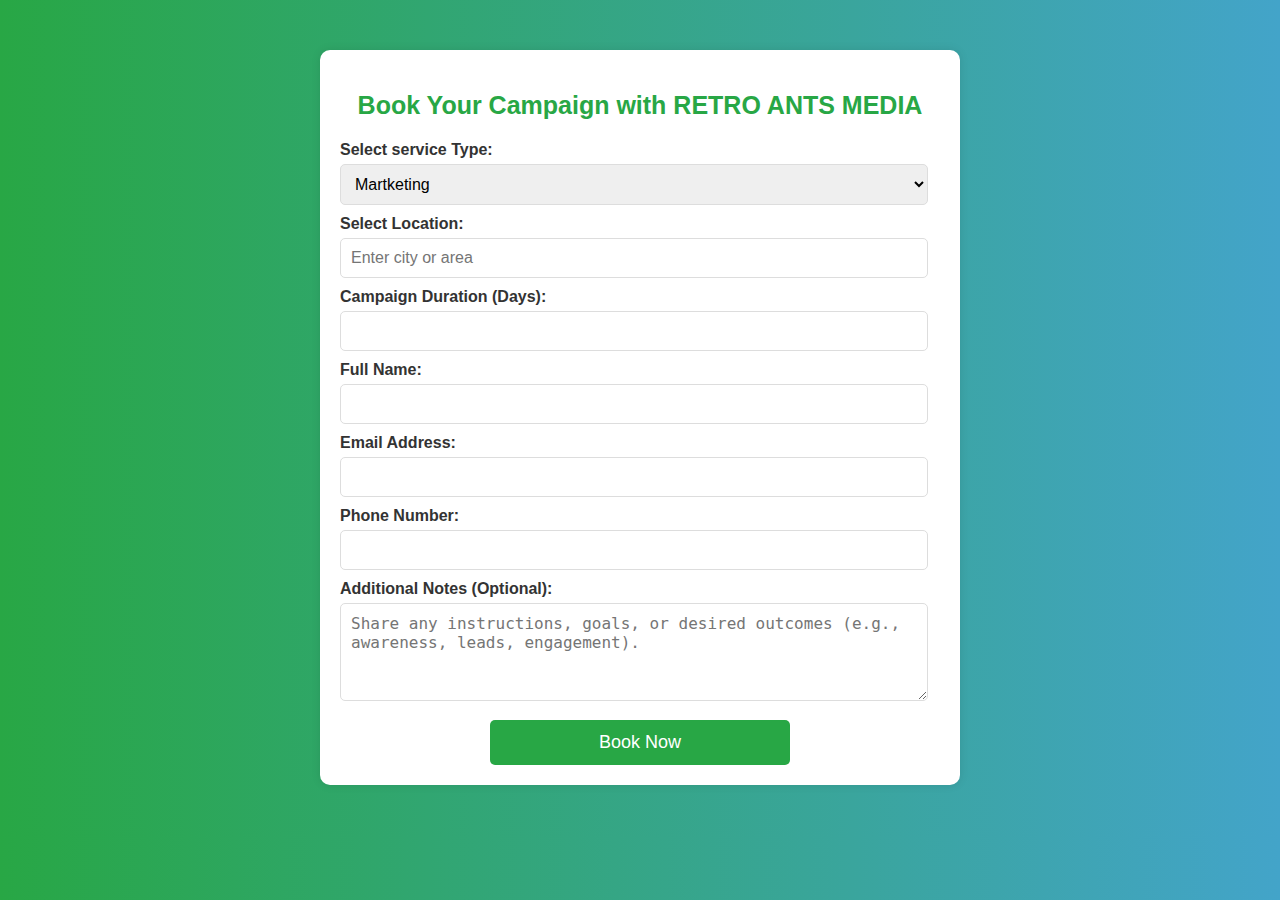
<file: Booking.html>
<!DOCTYPE html>
<html lang="en">
<head>
    <meta charset="UTF-8">
    <meta name="viewport" content="width=device-width, initial-scale=1.0">
    <link rel="icon" href="images/retro_ants_media_favicon_32x32.png" type="image/png">
    <title>Book A campaign with RETRO ANTS MEDIA</title>
    <title>Book a Campaign | Retro Ants Media</title>
<meta name="description" content="Book your campaign with Retro Ants Media today. Simple, fast, and effective way to launch your brand with expert support.">
<meta name="keywords" content="campaign booking, book media campaign, Retro Ants Media booking, marketing form, advertising form">
    <style>
        /* General Styles */
        body {
            font-family: Arial, sans-serif;
            margin: 0;
            padding: 0;
            background:linear-gradient(to right, #28a745, #43a4c9);
            color: #333;
        }

        .container {
            max-width: 600px;
            margin: 50px auto;
            padding: 20px;
            background: white;
            border-radius: 10px;
            box-shadow: 0 0 10px rgba(0, 0, 0, 0.1);
        }

        h2 {
            color: #28a745;
            text-align: center;
            font-size:25px;
        }

        label {
            font-weight: bold;
            display: block;
            margin-top: 10px;
            font-size:16px;
        }

        input, textarea {
            width: 96%;
            padding: 10px 0px 10px 10px;
            margin-top: 5px;
            border: 1px solid #ddd;
            border-radius: 5px;
            font-size: 16px;
        }
        select{
            width: 98%;
            padding: 10px 0px 10px 10px;
            margin-top: 5px;
            border: 1px solid #ddd;
            border-radius: 5px;
            font-size: 16px;
        }

       button{
            width: 50%;
            padding: 12px;
            background-color: #28a745;
            color: white;
            text-align:center;
            border: none;
            font-size: 18px;
            border-radius: 5px;
            cursor: pointer;
            margin-top: 15px;
            font-size:18px;
        }
        form .button-center{
            text-align:center;
        }
        button:hover {
            background-color: #218838;
        }
        @media only screen and (max-width:768px){
           .container{
            margin: 40px 30px;
            padding: 20px;
            background: white;
            border-radius: 10px;
            box-shadow: 0 0 10px rgba(0, 0, 0, 0.1);
           }
            h2{
                font-size:21px;
            }
            label{
                font-size:14px;
            }
            input, select, textarea {
            font-size:13px;
            }
            button{
            font-size:12px;   
            }
        
         }
    </style>
</head>
<body>

    <div class="container">
        <h2>Book Your Campaign with RETRO ANTS MEDIA</h2>
        <form id="adform" onsubmit="submitForm(event)">
            <!-- Ad Type Selection -->
            <label for="service-type">Select service Type:</label>
            <select id="service-type" name="service_type" required>
                <option value="marketing">Martketing</option>
                <option value="advertising">Advertising</option>
                <option value="branding">Branding</option>
            </select>

            <!-- Location -->
            <label for="location">Select Location:</label>
            <input type="text" id="location" name="location" placeholder="Enter city or area" required>

            <!-- Duration -->
            <label for="duration">Campaign Duration (Days):</label>
            <input type="number" id="duration" name="duration" min="1" required>

            <!-- Contact Details -->
            <label for="name">Full Name:</label>
            <input type="text" id="name" name="name" required>

            <label for="email">Email Address:</label>
            <input type="email" id="email" name="email" required>

            <label for="phone">Phone Number:</label>
            <input type="tel" id="phone" name="phone" required>

            <!-- Additional Message -->
            <label for="message">Additional Notes (Optional):</label>
            <textarea id="message" name="message" rows="4" placeholder="Share any instructions, goals, or desired outcomes (e.g., awareness, leads, engagement)."></textarea>

            <!-- Submit Button -->
            <div class="button-center">
            <button type="submit">Book Now</button>
            </div>
        </form>
    </div>
    <script>
    function submitForm(event) {
        event.preventDefault();
        
        var formData = new FormData(document.getElementById("adform"));
        
        fetch("https://script.google.com/macros/s/AKfycbz01R3xoJUAHkE9zAw7qu_Eoa5GltA_gPb9pF82NC9bK6rH5aUc2cexau5fio54E9DEnA/exec", {
            method: "POST",
            body: formData
        })
        .then(response => response.json())
        .then(data => {
            alert(data.message);
            document.getElementById("adform").reset();
        })
        .catch(error => console.error("Error:", error));
    }
</script>

</body>
</html>
</file>
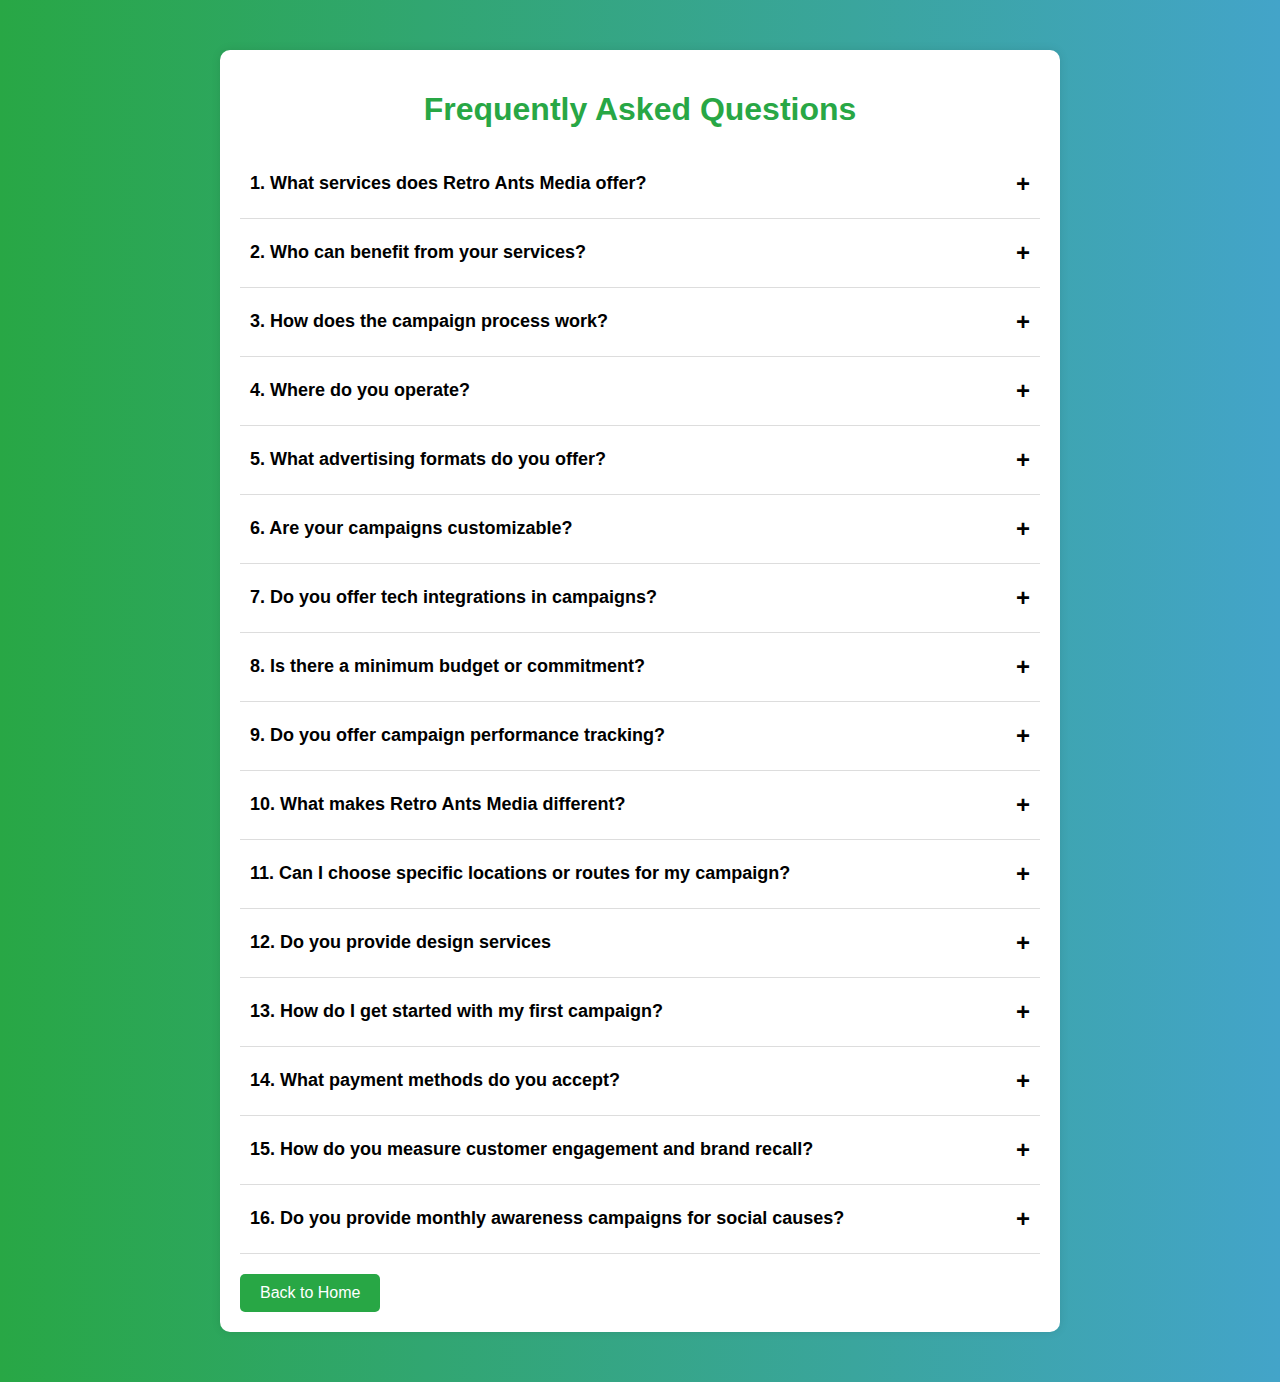
<file: FAQ.html>
<!DOCTYPE html>
<html lang="en">
  <head>
    <meta charset="UTF-8">
    <meta name="viewport" content="width=device-width, initial-scale=1.0">
    <link rel="icon" href="images/retro_ants_media_favicon_32x32.png" type="image/png">
    <title>FAQ Page for the RETRO ANTS MEDIA</title>
    <title>FAQs | Frequently Asked Questions | Retro Ants Media</title>
<meta name="description" content="Find answers to common questions about Retro Ants Media’s services, pricing, campaign process, and more.">
<meta name="keywords" content="FAQ, questions, Retro Ants Media help, campaign info, support">
<!-- Google tag (gtag.js) -->
<script async src="https://www.googletagmanager.com/gtag/js?id=G-R710ZMQJL5"></script>
<script>
  window.dataLayer = window.dataLayer || [];
  function gtag(){dataLayer.push(arguments);}
  gtag('js', new Date());
  gtag('config', 'G-R710ZMQJL5');
</script>
    <style>
      /* General Styles */
      body {
      font-family: Arial, sans-serif;
      margin: 0;
      padding: 0;
      background:linear-gradient(to right, #28a745, #43a4c9);
      color: #333;
      }
      .container {
      max-width: 800px;
      margin: 50px auto;
      padding: 20px;
      background: white;
      border-radius: 10px;
      box-shadow: 0 0 10px rgba(0, 0, 0, 0.1);
      text-align: left;
      }
      h1 {
      color: #28a745;
      text-align: center;
      font-size:32px;
      }
      /* FAQ Section */
      .faq {
      border-bottom: 1px solid #ddd;
      padding: 10px 0;
      }
      .faq button {
      width: 100%;
      background: none;
      border: none;
      outline: none;
      text-align: left;
      font-size: 18px;
      font-weight: bold;
      cursor: pointer;
      padding: 10px;
      display: flex;
      justify-content: space-between;
      align-items: center;
      }
      .faq button:hover {
      color: #28a745;
      }
      .faq-answer {
      display: none;
      padding: 10px;
      font-size: 16px;
      color: #555;
      background: #f9f9f9;
      border-radius: 5px;
      }
      /* Icon */
      .faq button::after {
      content: "+";
      font-size: 24px;
      }
      .faq.active button::after {
      content: "-";
      }
      .faq-answer a{
      color:#000000;
      text-decoration:underline;
      }
      p{
      font-size:17px;
      }
      .back-button {
      display: inline-block;
      margin-top: 20px;
      padding: 10px 20px;
      background-color: #28a745;
      color: white;
      text-decoration: none;
      font-size: 16px;
      border-radius: 5px;
      transition: 0.3s;
      }
      .back-button:hover {
      background-color: #218838;
      }
      @media only screen and (max-width: 768px) {
      h1{
      color: #28a745;
      text-align: center;
      font-size:25px;
      }
      .faq button{
      font-size:15px;
      }
      .faq button::after{
      font-size:18px;
      }
      p{
      font-size:15px;
      }
      .back-button {
      font-size: 15px;
      }
      .back-button-align{
      text-align:center;
      }
      }
    </style>
  </head>
  <body>
    <div class="container">
      <h1>Frequently Asked Questions</h1>
      <div class="faq">
        <button>1. What services does Retro Ants Media offer?</button>
        <div class="faq-answer">
          <p>We offer a full suite of marketing, advertising and branding services including campaign strategy, creative content development, digital marketing, media planning, outdoor advertising, and tech enabled brand experiences.</p>
        </div>
      </div>
      <div class="faq">
        <button>2. Who can benefit from your services?</button>
        <div class="faq-answer">
          <p>Our services are tailored for startups, MSMEs, local businesses, corporates, and MNCs looking to grow their visibility, engagement, and brand value whether locally or nationally.</p>
        </div>
      </div>
      <div class="faq">
        <button>3. How does the campaign process work?</button>
        <div class="faq-answer">
          <p>We start by understanding your goals and audience, then build a custom strategy with creative concepts and targeted channels. Once approved, we launch and manage your campaign across platforms, track performance using smart tools, and deliver insights to help you grow.</p>
        </div>
      </div>
      <div class="faq">
        <button>4. Where do you operate?</button>
        <div class="faq-answer">
          <p>We are operating in bangalore, focusing on high-traffic urban, rural areas. Contact us to check availability in your city.</p>
        </div>
      </div>
      <div class="faq">
        <button>5. What advertising formats do you offer?</button>
        <div class="faq-answer">
          <p>From traditional (print, TV, radio, hoardings) to digital (social, PPC, influencer, programmatic) and ambient (interactive kiosks, events, experiential) we offer multi-format solutions based on your goals and audience.</p>
        </div>
      </div>
      <div class="faq">
        <button>6. Are your campaigns customizable?</button>
        <div class="faq-answer">
          <p>Absolutely. Every campaign is tailored to your industry, budget, goals, and audience. We offer both standard packages and fully customized solutions.</p>
        </div>
      </div>
      <div class="faq">
        <button>7. Do you offer tech integrations in campaigns?</button>
        <div class="faq-answer">
          <p>Yes. We enhance campaigns with QR codes, GPS tracking, real-time analytics, social integrations, and other tech tools for measurable, interactive brand engagement.</p>
        </div>
      </div>
      <div class="faq">
        <button>8. Is there a minimum budget or commitment?</button>
        <div class="faq-answer">
          <p>No strict minimum. We work with businesses of all sizes and can scale campaigns based on your budget and desired impact.</p>
        </div>
      </div>
      <div class="faq">
        <button>9. Do you offer campaign performance tracking?</button>
        <div class="faq-answer">
          <p>Yes. We provide detailed reporting and insights to track performance, optimize reach, and ensure you get a high return on investment (ROI).</p>
        </div>
      </div>
      <div class="faq">
        <button>10. What makes Retro Ants Media different?</button>
        <div class="faq-answer">
          <p>We’re creative-first, data-driven, and socially aware. Our campaigns are built with purpose merging innovation, storytelling, and strategy for maximum brand impact.</p>
        </div>
      </div>
      <div class="faq">
        <button>11. Can I choose specific locations or routes for my campaign?</button>
        <div class="faq-answer">
          <p>Absolutely! We offer businesses the flexibility to choose preferred locations and customize advertising routes across both urban and rural areas of Bangalore, ensuring targeted and effective brand outreach.</p>
        </div>
      </div>
      <div class="faq">
        <button>12. Do you provide design services</button>
        <div class="faq-answer">
          <p>Yes, our team can help you create an eye catching designs for your campaign.</p>
        </div>
      </div>
      <div class="faq">
        <button>13. How do I get started with my first campaign?</button>
        <div class="faq-answer">
          <p>Getting started is easy! Share your goals, target areas, and campaign duration we’ll handle the rest with a tailored mix of marketing, advertising, and branding to get your brand noticed.</p>
        </div>
      </div>
      <div class="faq">
        <button>14. What payment methods do you accept?</button>
        <div class="faq-answer">
          <p>We accept online payments, bank transfers, UPI, and cash payments for hassle-free transactions.</p>
        </div>
      </div>
      <div class="faq">
        <button>15. How do you measure customer engagement and brand recall?</button>
        <div class="faq-answer">
          <p>We track brand recall and campaign impact using smart tools and clear processes. From QR codes and footfall analytics to geo targeting and promo tracking, every campaign is data driven. Surveys and digital integrations help us capture audience feedback and connect offline results with online performance ensuring your brand is seen, remembered, and optimized.</p>
        </div>
      </div>
      <div class="faq">
        <button>16. Do you provide monthly awareness campaigns for social causes?</button>
        <div class="faq-answer">
          <p>Yes! We run free awareness campaigns every month on important topics like climate change, health awareness, safety, education, technology, knowledge and more to drive social impact and community engagement. </p>
        </div>
      </div>
      <div class="back-button-align">
        <a href="index.html" class="back-button">Back to Home</a>
      </div>
    </div>
    <script>
      // FAQ Toggle Function
      const faqs = document.querySelectorAll('.faq');
      
      faqs.forEach(faq => {
          faq.addEventListener('click', () => {
              faq.classList.toggle('active');
              const answer = faq.querySelector('.faq-answer');
              answer.style.display = answer.style.display === "block" ? "none" : "block";
          });
      });
    </script>
  </body>
</html>
</file>
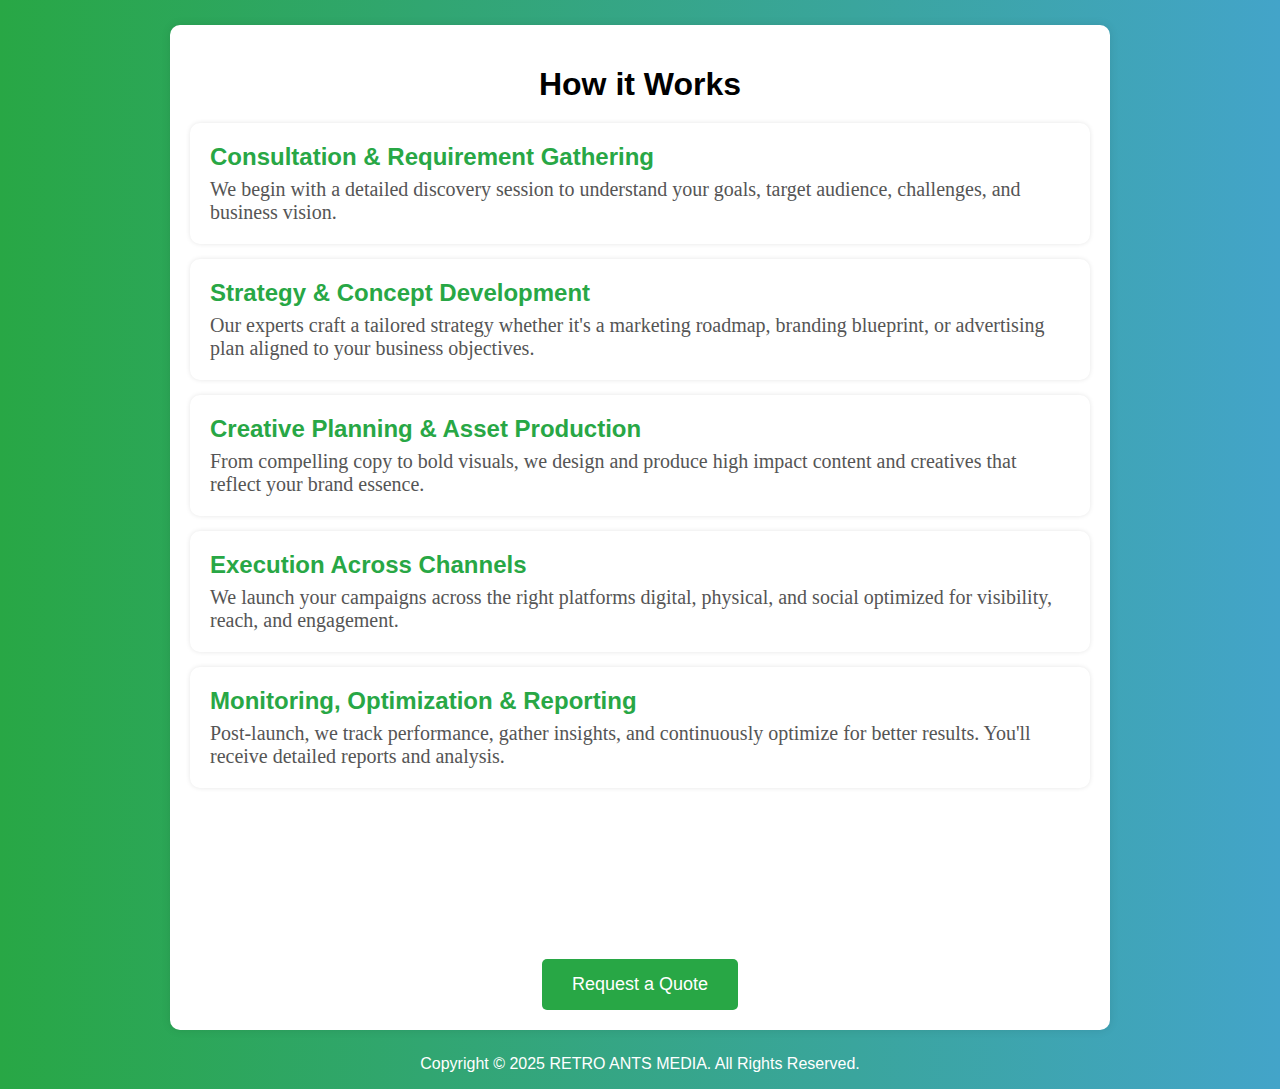
<file: How-It-Works.html>
<!DOCTYPE html>
<html lang="en">
  <head>
    <meta charset="UTF-8">
    <meta name="viewport" content="width=device-width, initial-scale=1.0">
    <link rel="icon" href="images/retro_ants_media_favicon_32x32.png" type="image/png">
    <title>How It Works | the Process at RETRO ANTS MEDIA</title>
<meta name="description" content="advertising, digital campaigns, offline strategies to maximize your brand reach.">
<meta name="keywords" content="advertising agency in Bangalore,brand advertising services,transit advertising agency,billboard advertising agency,
  outdoor advertising Bangalore,transit advertising services,OOH advertising agency">
    <!-- Google tag (gtag.js) -->
<script async src="https://www.googletagmanager.com/gtag/js?id=G-R710ZMQJL5"></script>
<script>
  window.dataLayer = window.dataLayer || [];
  function gtag(){dataLayer.push(arguments);}
  gtag('js', new Date());
  gtag('config', 'G-R710ZMQJL5');
</script>
    <style>
      /* General Styles */
      body {
      font-family: Arial, sans-serif;
      margin: 0;
      padding: 0;
      background:linear-gradient(to right, #28a745, #43a4c9);
      color: #333;
      scroll-behavior: smooth;
      }
      .container {
      max-width: 900px;
      margin: 25px auto;
      padding: 20px;
      background: white;
      border-radius: 10px;
      box-shadow: 0 0 10px rgba(0, 0, 0, 0.1);
      text-align: center;
      }
      h1 {
      color: #000000;
      font-size: 32px;
      margin-bottom: 20px;
      }
      .step {
      display: flex;
      align-items: center;
      background: #fff;
      padding: 20px;
      margin: 15px 0;
      border-radius: 10px;
      box-shadow: 0 0 5px rgba(0, 0, 0, 0.1);
      text-align: left;
      opacity: 0;
      transform: translateX(-50px);
      transition: opacity 0.8s ease-out, transform 0.8s ease-out;
      }
      .step img {
      width: 85px;
      height: auto;
      margin-right: 20px;
      }
      .step-text h2 {
      color: #28a745;
      font-size: 24px;
      margin: 0;
      }
      .step-text p {
      font-size: 20px;
      color: #555;
      margin: 7px 0px 0px 0px;
      font-family:times new roman;
      }
      /* CTA Button */
      .cta-button {
      display: inline-block;
      margin-top: 20px;
      padding: 15px 30px;
      background-color: #28a745;
      color: white;
      text-decoration: none;
      font-size: 18px;
      border-radius: 5px;
      transition: 0.3s;
      }
      .cta-button:hover {
      background-color: #218838;
      }
      /* Footer */
      .footer {
      background:linear-gradient(to right, #28a745, #43a4c9);
      color: white;
      text-align: center;
      margin-top:5px;
      font-size:16px;
      }
      @media only screen and (max-width: 768px) {
      .step {
      flex-direction: column;
      text-align: center;
      }
      h1 {
      color: #000000;
      font-size: 24px;
      margin-bottom: 20px;
      }
      .step img {
      margin-bottom: 10px;
      width:20%;
      }
      .step-text h2 {
      color: #28a745;
      font-size: 17px;
      margin: 0;
      }
      .step-text p {
      font-size: 15px;
      color: #555;
      margin: 5px 0 0;
      }
      .cta-button {
      padding: 10px 25px;
      font-size: 15px;
      }
      .footer {
      font-size:13px;
      }
    </style>
  </head>
  <body>
    <div class="container">
      <h1>How it Works</h1>
      <div class="step">
        <div class="step-text">
          <h2>Consultation & Requirement Gathering</h2>
          <p>We begin with a detailed discovery session to understand your goals, target audience, challenges, and business vision.</p>
        </div>
      </div>
      <div class="step">
        <div class="step-text">
          <h2>Strategy & Concept Development</h2>
          <p>Our experts craft a tailored strategy whether it's a marketing roadmap, branding blueprint, or advertising plan aligned to your business objectives.</p>
        </div>
      </div>
      <div class="step">
        <div class="step-text">
          <h2>Creative Planning & Asset Production</h2>
          <p>From compelling copy to bold visuals, we design and produce high impact content and creatives that reflect your brand essence.</p>
        </div>
      </div>
      <div class="step">
        <div class="step-text">
          <h2>Execution Across Channels</h2>
          <p>We launch your campaigns across the right platforms digital, physical, and social optimized for visibility, reach, and engagement.</p>
        </div>
      </div>
      <div class="step">
        <div class="step-text">
          <h2>Monitoring, Optimization & Reporting</h2>
          <p>Post-launch, we track performance, gather insights, and continuously optimize for better results. You'll receive detailed reports and analysis.</p>
        </div>
      </div>
      <div class="step">
        <div class="step-text">
          <h2>Ongoing Support & Growth Partnership</h2>
          <p>We don’t stop after launch. We stay with you refining strategies, expanding reach, and supporting long term brand growth and transformation.</p>
        </div>
      </div>
      <!-- Call to Action -->
      <a href="Booking.html" class="cta-button">Request a Quote</a>
    </div>
    <!-- Footer -->
    <footer class="footer">
      <p>Copyright © 2025 RETRO ANTS MEDIA. All Rights Reserved.</p>
    </footer>
    <script>
      // Add animation effects when scrolling
      document.addEventListener("DOMContentLoaded", function () {
          const steps = document.querySelectorAll(".step");
      
          function showElements() {
              let windowHeight = window.innerHeight;
              let revealPoint = 100;
      
              steps.forEach(step => {
                  let elementTop = step.getBoundingClientRect().top;
                  if (elementTop < windowHeight - revealPoint) {
                      step.style.opacity = "1";
                      step.style.transform = "translateX(0)";
                  }
              });
          }
      
          window.addEventListener("scroll", showElements);
          showElements();
      });
    </script>
  </body>
</html>
</file>
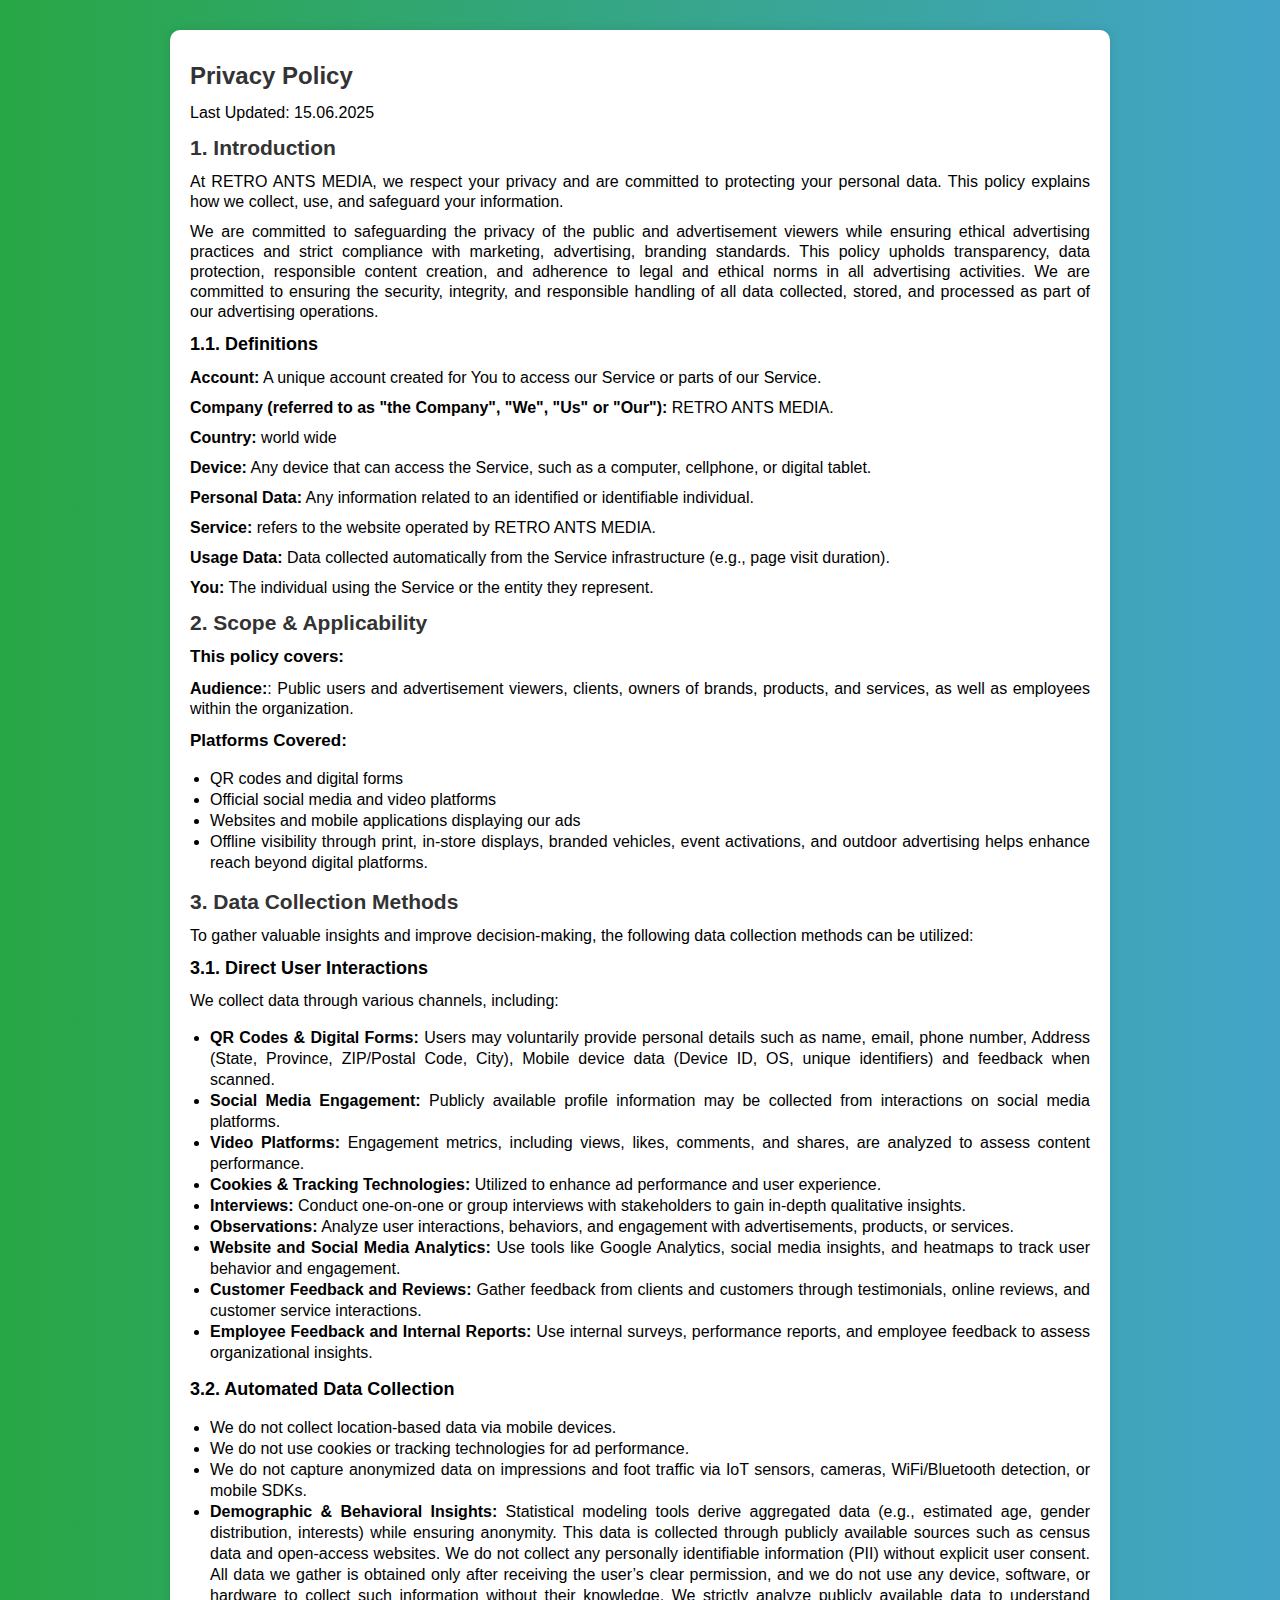
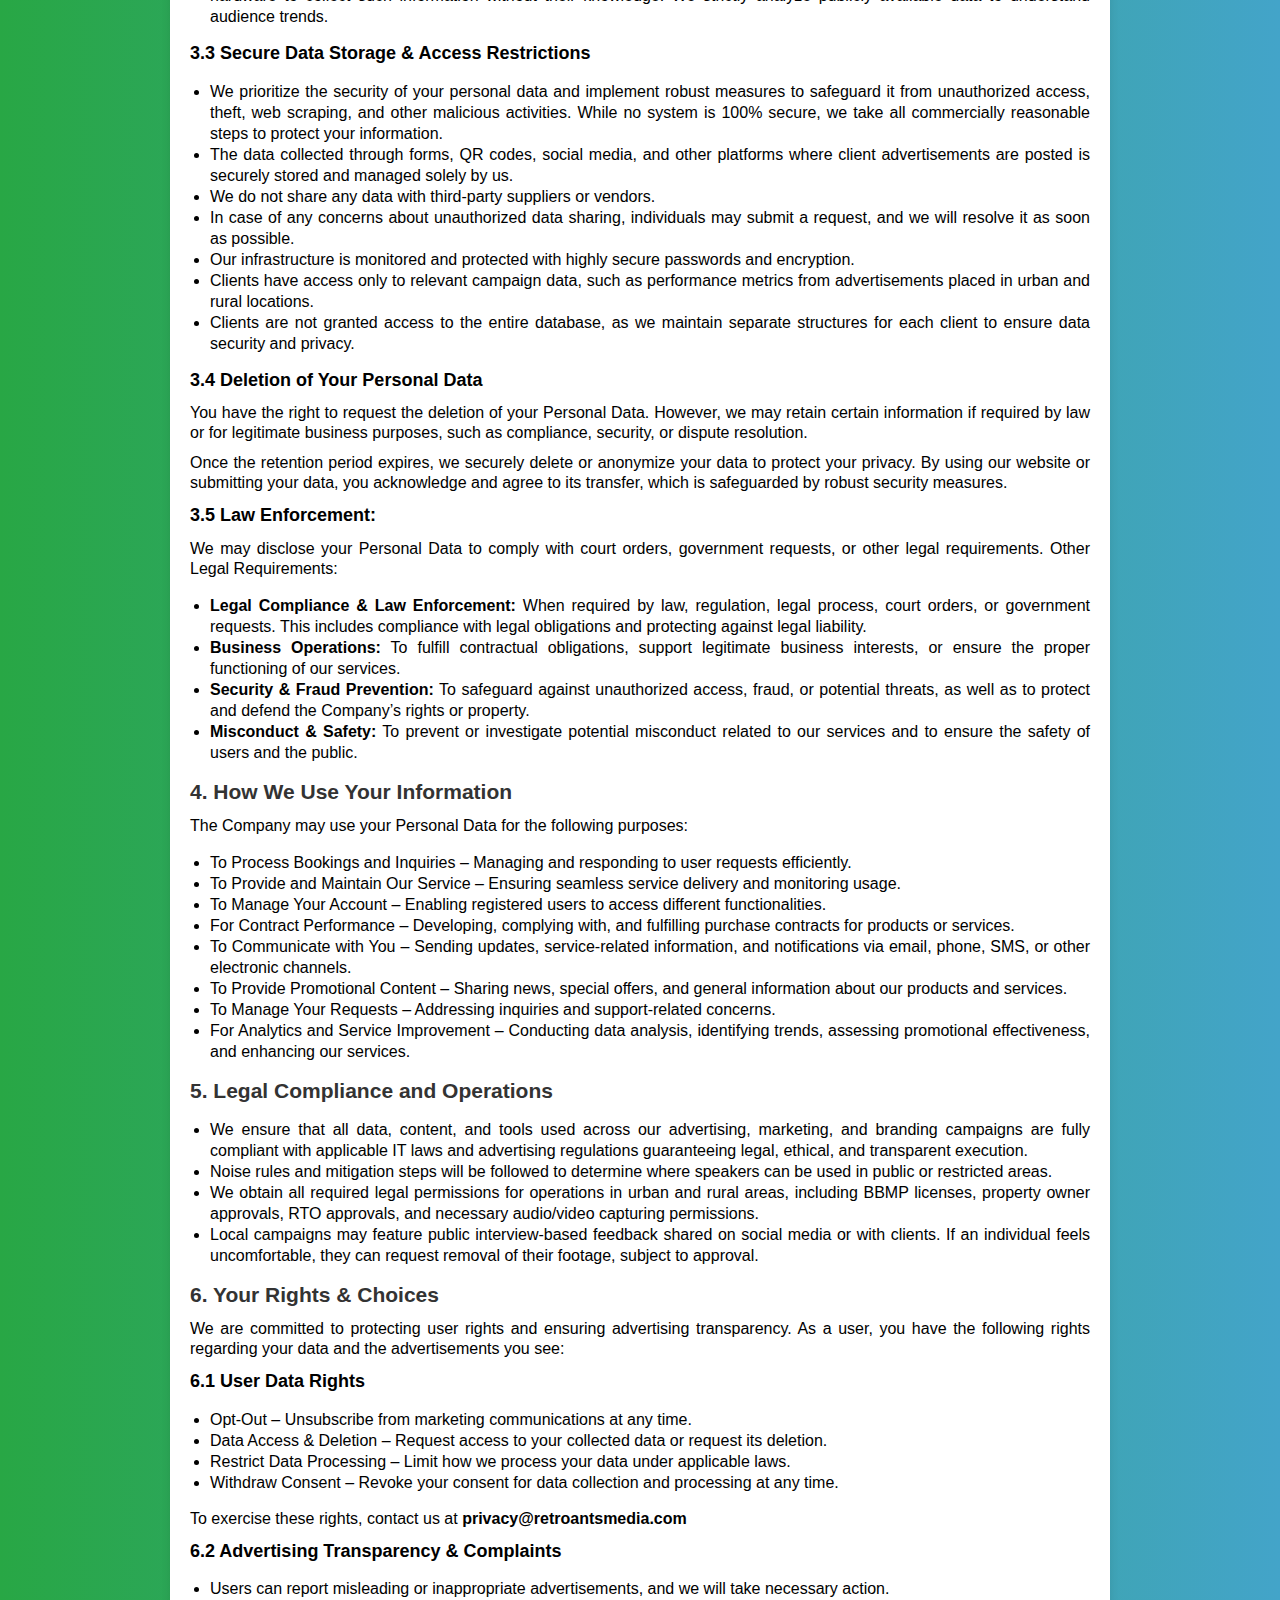
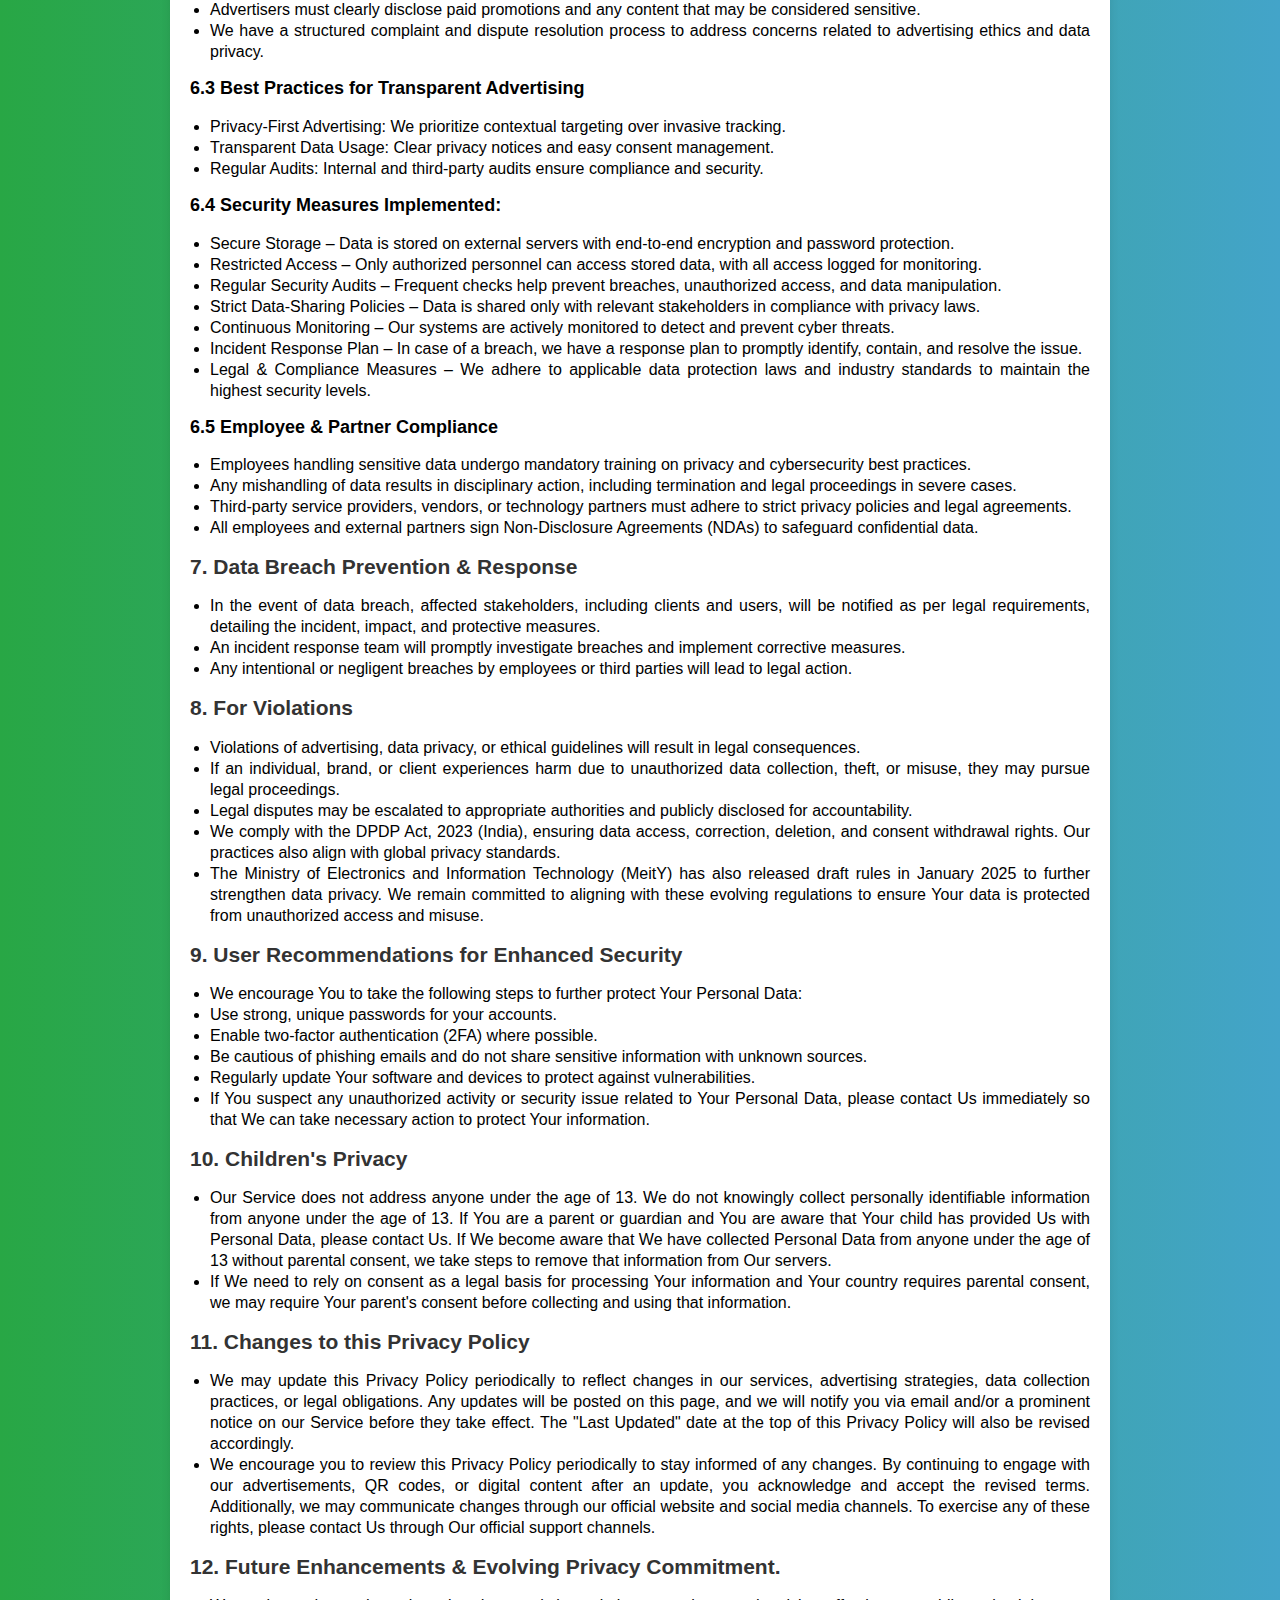
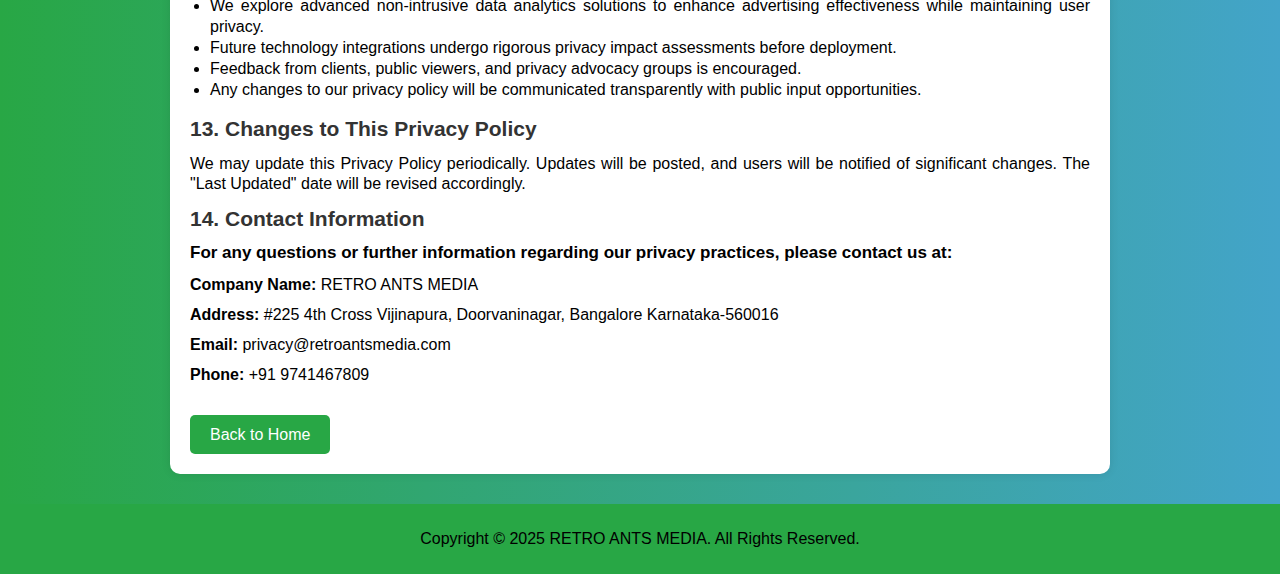
<file: Privacy-Policy.html>
<!DOCTYPE html>
<html lang="en">
  <head>
    <meta charset="UTF-8">
    <meta name="viewport" content="width=device-width, initial-scale=1.0">
    <link rel="icon" href="images/retro_ants_media_favicon_32x32.png" type="image/png">
    <title>Privacy Policy | RETRO ANTS MEDIA</title>
<meta name="description" content="Review Retro Ants Media’s privacy policy covering how we collect, use, and protect your personal data and campaign information.">
<meta name="keywords" content="privacy policy, data protection, user information, Retro Ants Media privacy">
    <!-- Google tag (gtag.js) -->
<script async src="https://www.googletagmanager.com/gtag/js?id=G-R710ZMQJL5"></script>
<script>
  window.dataLayer = window.dataLayer || [];
  function gtag(){dataLayer.push(arguments);}
  gtag('js', new Date());
  gtag('config', 'G-R710ZMQJL5');
</script>
    <style>
      body {
      font-family: Arial, sans-serif;
      line-height:1.2;
      margin: 0px;
      padding: 0px;
      background:linear-gradient(to right, #28a745, #43a4c9);;
      color: #333;
      scroll-behavior: smooth;
      }
      .container {
      max-width: 900px;
      margin: 30px auto;
      padding: 20px;
      background: #fff;
      padding: 20px;
      border-radius: 10px;
      box-shadow: 0 0 10px rgba(0, 0, 0, 0.1);
      }
      h1{
      font-size:24px;
      margin:12px 0px;
      }
      h2{
      font-size:21px;
      margin:12px 0px;
      }
      h3 {
      color: #000000;
      font-size:18px;
      margin:12px 0px;
      }
      h4{
      color:#000000;
      font-size:17px;
      margin:12px 0px;
      }
      p {
      font-size: 16px;
      color: #000000;
      line-height: 20px;
      margin:10px 0px;
      font-weight:normal;
      text-align:justify;
      }
      ul {
      padding-left: 20px;
      color:#000000;
      }
      li{
      line-height:21px;
      color:#000000;
      font-size:16px;
      text-align:justify;
      }
      .back-button {
      display: inline-block;
      margin-top: 20px;
      padding: 10px 20px;
      background-color: #28a745;
      color: white;
      text-decoration: none;
      font-size: 16px;
      border-radius: 5px;
      transition: 0.3s;
      }
      .back-button:hover {
      background-color: #218838;
      }
      /* Footer */
      .footer {
      background-color: #28a745;
      color: white;
      text-align: center;
      padding: 15px;
      margin-top:10px;
      }
      footer p{
      text-align:center;
      }
      @media only screen and (max-width: 768px) {
      h1{
      font-size:21px;
      }
      h2{
      font-size:18px;
      }
      h3{
      font-size:17px;
      }
      h4{
      font-size:16px;
      }
      p{
      font-size:15px;
      }
      li{
      font-size:15px;
      }
      .back-button-align{
      text-align:center;
      }
      .back-button{
      margin-top:15px;
      font-size:15px;
      }
      .footer {
      padding:10px;
      margin-top:0px;
      }
      }
    </style>
  </head>
  <body>
    <div class="container">
      <h1>
      Privacy Policy
      <h1>
      <p>Last Updated: 15.06.2025</p>
      <h2>1. Introduction</h2>
      <p>At RETRO ANTS MEDIA, we respect your privacy and are committed to protecting your personal data. This policy explains how we collect, use, and safeguard your information.</p>
      <p>We are committed to safeguarding the privacy of the public and advertisement viewers while ensuring ethical advertising practices and strict compliance with marketing, advertising, branding standards. This policy upholds transparency, data protection, responsible content creation, and adherence to legal and ethical norms in all advertising activities.
        We are committed to ensuring the security, integrity, and responsible handling of all data collected, stored, and processed as part of our advertising operations.
      </p>
      <h3>1.1. Definitions</h3>
      <p><strong>Account:</strong> A unique account created for You to access our Service or parts of our Service.</p>
      <p><strong>Company (referred to as "the Company", "We", "Us" or "Our"):</strong> RETRO ANTS MEDIA.</p>
      <p><strong>Country:</strong> 
      world wide</p>
      <p><strong>Device:</strong> Any device that can access the Service, such as a computer, cellphone, or digital tablet.</p>
      <p><strong>Personal Data:</strong> Any information related to an identified or identifiable individual.</p>
      <p><strong>Service:</strong> refers to the website operated by RETRO ANTS MEDIA.</p>
      <p><strong>Usage Data:</strong> Data collected automatically from the Service infrastructure (e.g., page visit duration).</p>
      <p><strong>You:</strong> The individual using the Service or the entity they represent.</p>
      <h2>2. Scope & Applicability</h2>
      <h4>This policy covers:</h4>
      <p><strong>Audience:</strong>: Public users and advertisement viewers, clients, owners of brands, products, and services, as well as employees within the organization.</p>
      <h4>Platforms Covered:</h4>
      <ul>
        <li>QR codes and digital forms</li>
        <li>Official social media and video platforms</li>
        <li>Websites and mobile applications displaying our ads</li>
        <li>Offline visibility through print, in-store displays, branded vehicles, event activations, and outdoor advertising helps enhance reach beyond digital platforms.</li>
      </ul>
      <h2>3. Data Collection Methods</h2>
      <p>To gather valuable insights and improve decision-making, the following data collection methods can be utilized:</p>
      <h3>3.1. Direct User Interactions</h3>
      <p>We collect data through various channels, including:</p>
      <ul>
        <li><strong>QR Codes & Digital Forms:</strong> Users may voluntarily provide personal details such as name, email, phone number, Address (State, Province, ZIP/Postal Code, City), Mobile device data (Device ID, OS, unique identifiers) and feedback when scanned.</li>
        <li><strong>Social Media Engagement:</strong> Publicly available profile information may be collected from interactions on social media platforms.</li>
        <li><strong>Video Platforms:</strong> Engagement metrics, including views, likes, comments, and shares, are analyzed to assess content performance.</li>
        <li><strong>Cookies & Tracking Technologies:</strong> Utilized to enhance ad performance and user experience.</li>
        <li><strong>Interviews:</strong> Conduct one-on-one or group interviews with stakeholders to gain in-depth qualitative insights.</li>
        <li><strong>Observations:</strong> Analyze user interactions, behaviors, and engagement with advertisements, products, or services.</li>
        <li><strong>Website and Social Media Analytics:</strong> Use tools like Google Analytics, social media insights, and heatmaps to track user behavior and engagement.</li>
        <li><strong>Customer Feedback and Reviews:</strong> Gather feedback from clients and customers through testimonials, online reviews, and customer service interactions.</li>
        <li><strong>Employee Feedback and Internal Reports:</strong> Use internal surveys, performance reports, and employee feedback to assess organizational insights.</li>
      </ul>
      <h3>3.2. Automated Data Collection</h3>
      <ul>
        <li>We do not collect location-based data via mobile devices.</li>
        <li>We do not use cookies or tracking technologies for ad performance.</li>
        <li>We do not capture anonymized data on impressions and foot traffic via IoT sensors, cameras, WiFi/Bluetooth detection, or mobile SDKs.</li>
        <li><strong>Demographic & Behavioral Insights:</strong> Statistical modeling tools derive aggregated data (e.g., estimated age, gender distribution, interests) while ensuring anonymity. This data is collected through publicly available sources such as census data and open-access websites. We do not collect any personally identifiable information (PII) without explicit user consent. All data we gather is obtained only after receiving the user’s clear permission, and we do not use any device, software, or hardware to collect such information without their knowledge. We strictly analyze publicly available data to understand audience trends.</li>
      </ul>
      <h3>3.3 Secure Data Storage & Access Restrictions</h3>
      <ul>
        <li>We prioritize the security of your personal data and implement robust measures to safeguard it from unauthorized access, theft, web scraping, and other malicious activities. While no system is 100% secure, we take all commercially reasonable steps to protect your information.</li>
        <li>The data collected through forms, QR codes, social media, and other platforms where client advertisements are posted is securely stored and managed solely by us.</li>
        <li>We do not share any data with third-party suppliers or vendors.</li>
        <li>In case of any concerns about unauthorized data sharing, individuals may submit a request, and we will resolve it as soon as possible.</li>
        <li>Our infrastructure is monitored and protected with highly secure passwords and encryption.</li>
        <li>Clients have access only to relevant campaign data, such as performance metrics from advertisements placed in urban and rural locations.</li>
        <li>Clients are not granted access to the entire database, as we maintain separate structures for each client to ensure data security and privacy.</li>
      </ul>
      <h3>3.4 Deletion of Your Personal Data</h3>
      <p>You have the right to request the deletion of your Personal Data. However, we may retain certain information if required by law or for legitimate business purposes, such as compliance, security, or dispute resolution.</p>
      <p>Once the retention period expires, we securely delete or anonymize your data to protect your privacy. By using our website or submitting your data, you acknowledge and agree to its transfer, which is safeguarded by robust security measures.</p>
      <h3>3.5 Law Enforcement:</h3>
      <p>We may disclose your Personal Data to comply with court orders, government requests, or other legal requirements.
        Other Legal Requirements:
      </p>
      <ul>
        <li><strong>Legal Compliance & Law Enforcement:</strong> When required by law, regulation, legal process, court orders, or government requests. This includes compliance with legal obligations and protecting against legal liability.</li>
        <li><strong>Business Operations:</strong> To fulfill contractual obligations, support legitimate business interests, or ensure the proper functioning of our services.</li>
        <li><strong>Security & Fraud Prevention:</strong> To safeguard against unauthorized access, fraud, or potential threats, as well as to protect and defend the Company’s rights or property.</li>
        <li><strong>Misconduct & Safety:</strong> To prevent or investigate potential misconduct related to our services and to ensure the safety of users and the public.</li>
      </ul>
      <h2>4. How We Use Your Information</h2>
      <p>The Company may use your Personal Data for the following purposes:</p>
      <ul>
        <li>To Process Bookings and Inquiries – Managing and responding to user requests efficiently.</li>
        <li>To Provide and Maintain Our Service – Ensuring seamless service delivery and monitoring usage.</li>
        <li>To Manage Your Account – Enabling registered users to access different functionalities.</li>
        <li>For Contract Performance – Developing, complying with, and fulfilling purchase contracts for products or services.</li>
        <li>To Communicate with You – Sending updates, service-related information, and notifications via email, phone, SMS, or other electronic 
          channels.
        </li>
        <li>To Provide Promotional Content – Sharing news, special offers, and general information about our products and services.</li>
        <li>To Manage Your Requests – Addressing inquiries and support-related concerns.</li>
        <li>For Analytics and Service Improvement – Conducting data analysis, identifying trends, assessing promotional effectiveness, and enhancing our services.</li>
      </ul>
      <h2>5. Legal Compliance and Operations</h2>
      <ul>
        <li>We ensure that all data, content, and tools used across our advertising, marketing, and branding campaigns are fully compliant with applicable IT laws and advertising regulations guaranteeing legal, ethical, and transparent execution.</li>
        <li>Noise rules and mitigation steps will be followed to determine where speakers can be used in public or restricted areas.</li>
        <li>We obtain all required legal permissions for operations in urban and rural areas, including BBMP licenses, property owner approvals, RTO approvals, and necessary audio/video capturing permissions.</li>
        <li>Local campaigns may feature public interview-based feedback shared on social media or with clients. If an individual feels uncomfortable, they can request removal of their footage, subject to approval.</li>
      </ul>
      <h2>6. Your Rights & Choices</h2>
      <p>We are committed to protecting user rights and ensuring advertising transparency. As a user, you have the following rights regarding your data and the advertisements you see:</p>
      <h3>6.1 User Data Rights</h3>
      <ul>
        <li>Opt-Out – Unsubscribe from marketing communications at any time.</li>
        <li>Data Access & Deletion – Request access to your collected data or request its deletion.</li>
        <li>Restrict Data Processing – Limit how we process your data under applicable laws.</li>
        <li>Withdraw Consent – Revoke your consent for data collection and processing at any time.</li>
      </ul>
      <p>To exercise these rights, contact us at <b>privacy@retroantsmedia.com</b></p>
      <h3>6.2 Advertising Transparency & Complaints</h3>
      <ul>
        <li>Users can report misleading or inappropriate advertisements, and we will take necessary action.</li>
        <li>Advertisers must clearly disclose paid promotions and any content that may be considered sensitive.</li>
        <li>We have a structured complaint and dispute resolution process to address concerns related to advertising ethics and data privacy.</li>
      </ul>
      <h3>6.3 Best Practices for Transparent Advertising</h3>
      <ul>
        <li>Privacy-First Advertising: We prioritize contextual targeting over invasive tracking.</li>
        <li>Transparent Data Usage: Clear privacy notices and easy consent management.</li>
        <li>Regular Audits: Internal and third-party audits ensure compliance and security.</li>
      </ul>
      <h3>6.4 Security Measures Implemented:</h3>
      <ul>
        <li>Secure Storage – Data is stored on external servers with end-to-end encryption and password protection.</li>
        <li>Restricted Access – Only authorized personnel can access stored data, with all access logged for monitoring.</li>
        <li>Regular Security Audits – Frequent checks help prevent breaches, unauthorized access, and data manipulation.</li>
        <li>Strict Data-Sharing Policies – Data is shared only with relevant stakeholders in compliance with privacy laws.</li>
        <li>Continuous Monitoring – Our systems are actively monitored to detect and prevent cyber threats.</li>
        <li>Incident Response Plan – In case of a breach, we have a response plan to promptly identify, contain, and resolve the issue.</li>
        <li>Legal & Compliance Measures – We adhere to applicable data protection laws and industry standards to maintain the highest security levels.</li>
      </ul>
      <h3>6.5 Employee & Partner Compliance</h3>
      <ul>
        <li>Employees handling sensitive data undergo mandatory training on privacy and cybersecurity best practices.</li>
        <li>Any mishandling of data results in disciplinary action, including termination and legal proceedings in severe cases.</li>
        <li>Third-party service providers, vendors, or technology partners must adhere to strict privacy policies and legal agreements.</li>
        <li>All employees and external partners sign Non-Disclosure Agreements (NDAs) to safeguard confidential data.</li>
      </ul>
      <h2>7. Data Breach Prevention & Response</h2>
      <ul>
        <li>In the event of data breach, affected stakeholders, including clients and users, will be notified as per legal requirements, detailing the incident, impact, and protective measures.</li>
        <li>An incident response team will promptly investigate breaches and implement corrective measures.</li>
        <li>Any intentional or negligent breaches by employees or third parties will lead to legal action.</li>
      </ul>
      <h2>8. For Violations</h2>
      <ul>
        <li>Violations of advertising, data privacy, or ethical guidelines will result in legal consequences.</li>
        <li>If an individual, brand, or client experiences harm due to unauthorized data collection, theft, or misuse, they may pursue legal proceedings.</li>
        <li>Legal disputes may be escalated to appropriate authorities and publicly disclosed for accountability.</li>
        <li>We comply with the DPDP Act, 2023 (India), ensuring data access, correction, deletion, and consent withdrawal rights. Our practices also align with global privacy standards.</li>
        <li>The Ministry of Electronics and Information Technology (MeitY) has also released draft rules in January 2025 to further strengthen data privacy. We remain committed to aligning with these evolving regulations to ensure Your data is protected from unauthorized access and misuse.</li>
      </ul>
      <h2>9. User Recommendations for Enhanced Security</h2>
      <ul>
        <li>We encourage You to take the following steps to further protect Your Personal Data:</li>
        <li>Use strong, unique passwords for your accounts.</li>
        <li>Enable two-factor authentication (2FA) where possible.</li>
        <li>Be cautious of phishing emails and do not share sensitive information with unknown sources.</li>
        <li>Regularly update Your software and devices to protect against vulnerabilities.</li>
        <li>If You suspect any unauthorized activity or security issue related to Your Personal Data, please contact Us immediately so that We can take necessary action to protect Your information.</li>
      </ul>
      <h2>10. Children's Privacy</h2>
      <ul>
        <li>Our Service does not address anyone under the age of 13. We do not knowingly collect personally identifiable information from anyone under the age of 13. If You are a parent or guardian and You are aware that Your child has provided Us with Personal Data, please contact Us. If We become aware that We have collected Personal Data from anyone under the age of 13 without parental consent, we take steps to remove that information from Our servers.</li>
        <li>If We need to rely on consent as a legal basis for processing Your information and Your country requires parental consent, we may require Your parent's consent before collecting and using that information.</li>
      </ul>
      <h2>11. Changes to this Privacy Policy</h2>
      <ul>
        <li>We may update this Privacy Policy periodically to reflect changes in our services, advertising strategies, data collection practices, or legal obligations. Any updates will be posted on this page, and we will notify you via email and/or a prominent notice on our Service before they take effect. The "Last Updated" date at the top of this Privacy Policy will also be revised accordingly.</li>
        <li>We encourage you to review this Privacy Policy periodically to stay informed of any changes. By continuing to engage with our advertisements, QR codes, or digital content after an update, you acknowledge and accept the revised terms. Additionally, we may communicate changes through our official website and social media channels. To exercise any of these rights, please contact Us through Our official support channels.</li>
      </ul>
      <h2>12. Future Enhancements & Evolving Privacy Commitment.</h2>
      <ul>
        <li>We explore advanced non-intrusive data analytics solutions to enhance advertising effectiveness while maintaining user privacy.</li>
        <li>Future technology integrations undergo rigorous privacy impact assessments before deployment.</li>
        <li>Feedback from clients, public viewers, and privacy advocacy groups is encouraged.</li>
        <li>Any changes to our privacy policy will be communicated transparently with public input opportunities.</li>
      </ul>
      <h2>13. Changes to This Privacy Policy</h2>
      <p>We may update this Privacy Policy periodically. Updates will be posted, and users will be notified of significant changes. The "Last Updated" date will be revised accordingly.</p>
      <h2>14. Contact Information</h2>
      <h4>For any questions or further information regarding our privacy practices, please contact us at:</h4>
      <p><b>Company Name:</b> RETRO ANTS MEDIA</p>
      <p><b>Address:</b> #225 4th Cross Vijinapura, Doorvaninagar, Bangalore Karnataka-560016</p>
      <p><b>Email:</b> privacy@retroantsmedia.com</p>
      <p><b>Phone:</b> +91 9741467809</p>
      <!-- Back to Home Button -->
      <div class="back-button-align">
        <a href="index.html" class="back-button">Back to Home</a>
      </div>
    </div>
    <!-- Footer -->
    <footer class="footer">
      <p>Copyright © 2025 RETRO ANTS MEDIA. All Rights Reserved.</p>
    </footer>
  </body>
</html>
</file>
